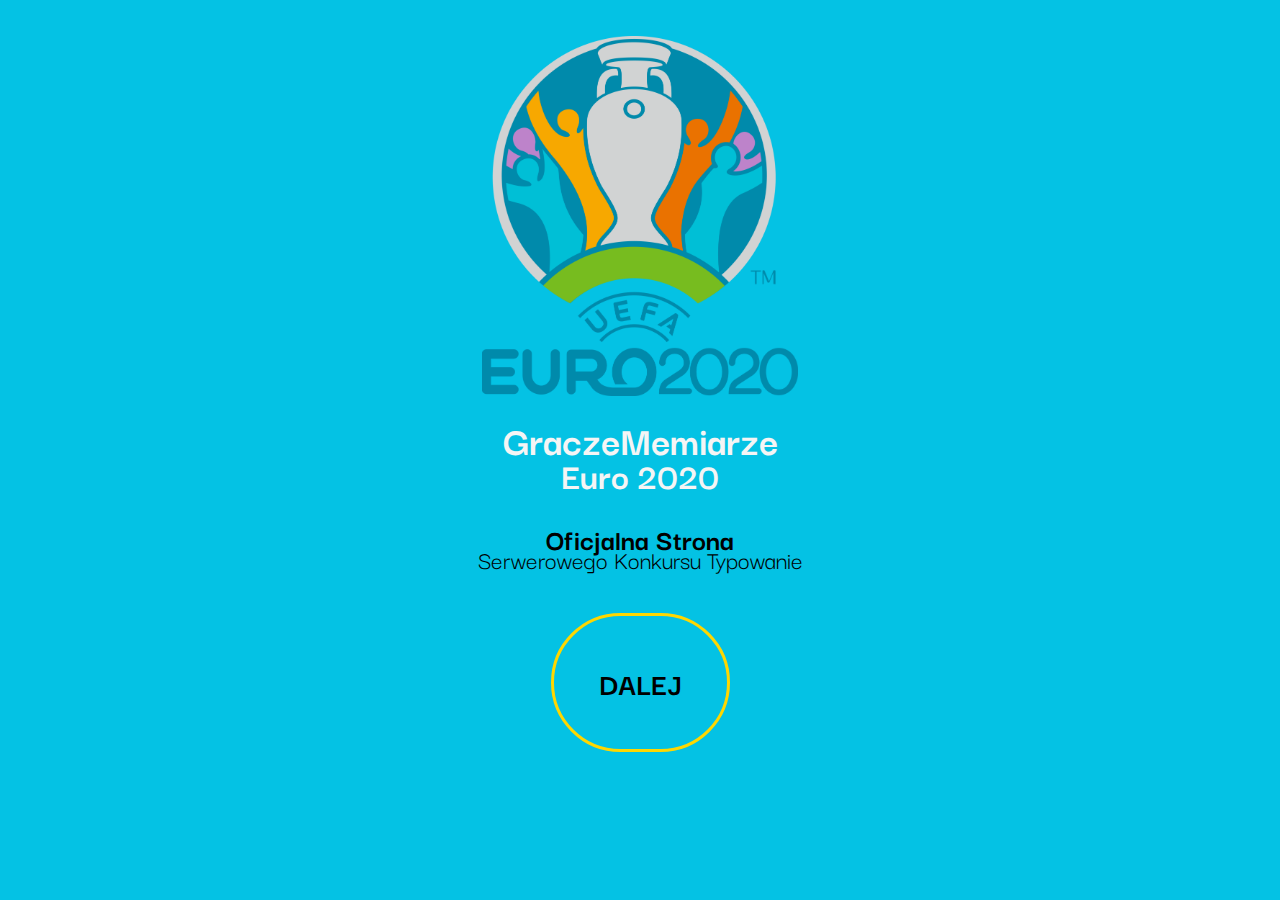
<file: index.html>
<!DOCTYPE html>
<html lang="en">
    <head>
        <meta charset="UTF-8">
        <meta http-equiv="X-UA-Compatible" content="IE=edge">
        <meta name="viewport" content="width=device-width, initial-scale=1.0">
        <title>EURO 2020 - GraczeMemiarze</title>
        <link rel="stylesheet" href="css/index.css">
    </head>
<body>
    <img src="img/euro2020-logo2.png" alt="Oficjalne Logo Euro 2020" class="indexImg">
    <h1 class="indexH1">GraczeMemiarze</h1>
    <h2 class="indexH2">Euro 2020</h2>
    <h3 class="indexH3">Oficjalna Strona</h3>
    <p class="indexP">Serwerowego Konkursu Typowanie</p>
    <a href="subpages/home.html" class="next">DALEJ</a>
</body>
</html>
</file>
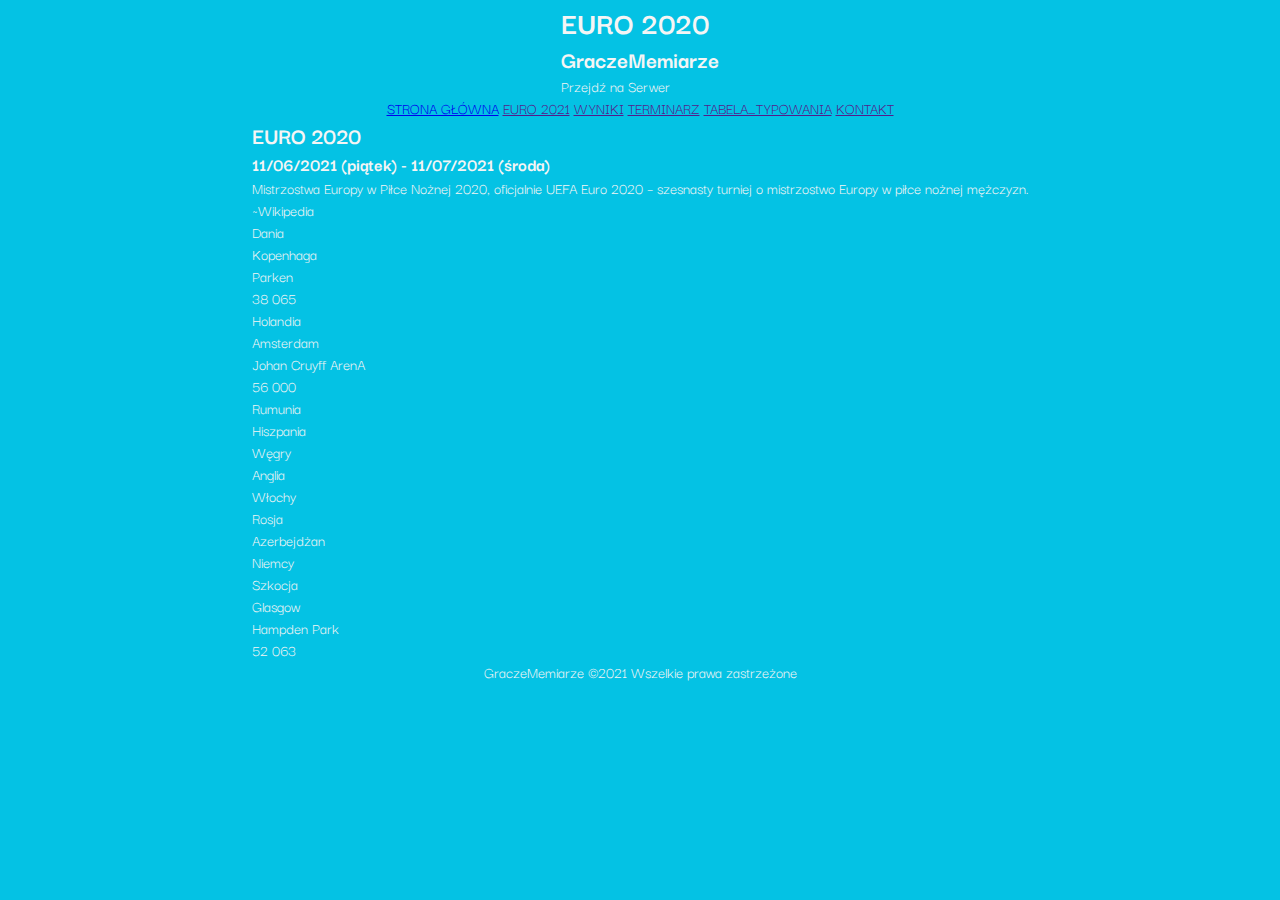
<file: subpages/euro2020.html>
<!DOCTYPE html>
<html lang="pl">
<head>
    <meta charset="UTF-8">
    <meta http-equiv="X-UA-Compatible" content="IE=edge">
    <meta name="viewport" content="width=device-width, initial-scale=1.0">
    <title>EURO 2020 - GraczeMemiarze</title>
    <link rel="stylesheet" href="../css/euro.css">
</head>
<body>
    <header>
        <div class="headerImg"></div>
        <div class="headerContent">
            <h1>EURO 2020</h1>
            <h2>GraczeMemiarze</h2>
            <p>Przejdź na Serwer</p>
        </div>
    </header>
    <nav class="menu">
        <a href="home.html" class="pMenu home">STRONA GŁÓWNA</a>
        <a href="" class="pMenu">EURO 2021</a>
        <a href="" class="pMenu">WYNIKI</a>
        <a href="" class="pMenu">TERMINARZ</a>
        <a href="" class="pMenu">TABELA_TYPOWANIA</a>
        <a href="" class="pMenu">KONTAKT</a>
    </nav>
    <main>
        <div class="euroInfo">
            <h2>EURO 2020</h2>
            <h3>11/06/2021 (piątek) - 11/07/2021 (środa)</h3>
        </div>
        <div class="euroInfo2">
            <p>Mistrzostwa Europy w Piłce Nożnej 2020, oficjalnie UEFA Euro 2020 – szesnasty turniej o mistrzostwo Europy w piłce nożnej mężczyzn.</p> 
            <p>~Wikipedia</p>
        </div>
        <div class="euroCity">
            <div class="city">
                <p>Dania</p>
                <p>Kopenhaga</p>
                <p>Parken</p>
                <p>38 065</p>
            </div>
            <div class="city">
                <p>Holandia</p>
                <p>Amsterdam</p>
                <p>Johan Cruyff ArenA</p>
                <p>56 000</p>
            </div>
            <div class="city">
                <p>Rumunia</p>
                <p></p>
                <p></p>
                <p></p>
            </div>
            <div class="city">
                <p>Hiszpania</p>
                <p></p>
                <p></p>
                <p></p>
            </div>
            <div class="city">
                <p>Węgry</p>
                <p></p>
                <p></p>
                <p></p>
            </div>
            <div class="city">
                <p>Anglia</p>
                <p></p>
                <p></p>
                <p></p>
            </div>
            <div class="city">
                <p>Włochy</p>
                <p></p>
                <p></p>
                <p></p>
            </div>
            <div class="city">
                <p>Rosja</p>
                <p></p>
                <p></p>
                <p></p>
            </div>
            <div class="city">
                <p>Azerbejdżan</p>
                <p></p>
                <p></p>
                <p></p>
            </div>
            <div class="city">
                <p>Niemcy</p>
                <p></p>
                <p></p>
                <p></p>
            </div>
            <div class="city">
                <p>Szkocja</p>
                <p>Glasgow</p>
                <p>Hampden Park</p>
                <p>52 063</p>
            </div>
        </div>
    </main>
    <footer>GraczeMemiarze &copy;2021 Wszelkie prawa zastrzeżone</footer>
</body>
</html>
</file>
<file: css/index.css>
@import url("https://fonts.googleapis.com/css2?family=Darker+Grotesque:wght@300;400;500;600;800&display=swap");
* {
  margin: 0;
  padding: 0;
  -webkit-box-sizing: border-box;
          box-sizing: border-box;
}

html, body {
  font-family: 'Darker Grotesque', sans-serif;
}

body {
  display: -webkit-box;
  display: -ms-flexbox;
  display: flex;
  -webkit-box-orient: vertical;
  -webkit-box-direction: normal;
      -ms-flex-direction: column;
          flex-direction: column;
  -webkit-box-pack: center;
      -ms-flex-pack: center;
          justify-content: center;
  -webkit-box-align: center;
      -ms-flex-align: center;
          align-items: center;
  color: whitesmoke;
  background-color: #04c2e4;
}

body .indexImg {
  margin-top: 4vh;
  margin-bottom: 1.5vh;
  height: 40vh;
}

body .indexH1 {
  font-size: 42px;
}

body .indexH2 {
  margin-top: -2vh;
  font-size: 38px;
  margin-bottom: 8vh;
}

body .indexH3 {
  color: black;
  margin-top: -6vh;
  font-size: 30px;
}

body .indexP {
  color: black;
  margin-top: -2vh;
  margin-bottom: 4vh;
  font-size: 26px;
}

body .next {
  text-decoration: none;
  color: black;
  font-size: 32px;
  font-weight: 700;
  border: 3px solid gold;
  border-radius: 50vh;
  padding: 5vh;
}

body a:hover {
  color: white;
  background-color: black;
}
/*# sourceMappingURL=index.css.map */
</file>
<file: css/euro.css>
@import url(/css/index.css);
/*# sourceMappingURL=euro.css.map */
</file>
